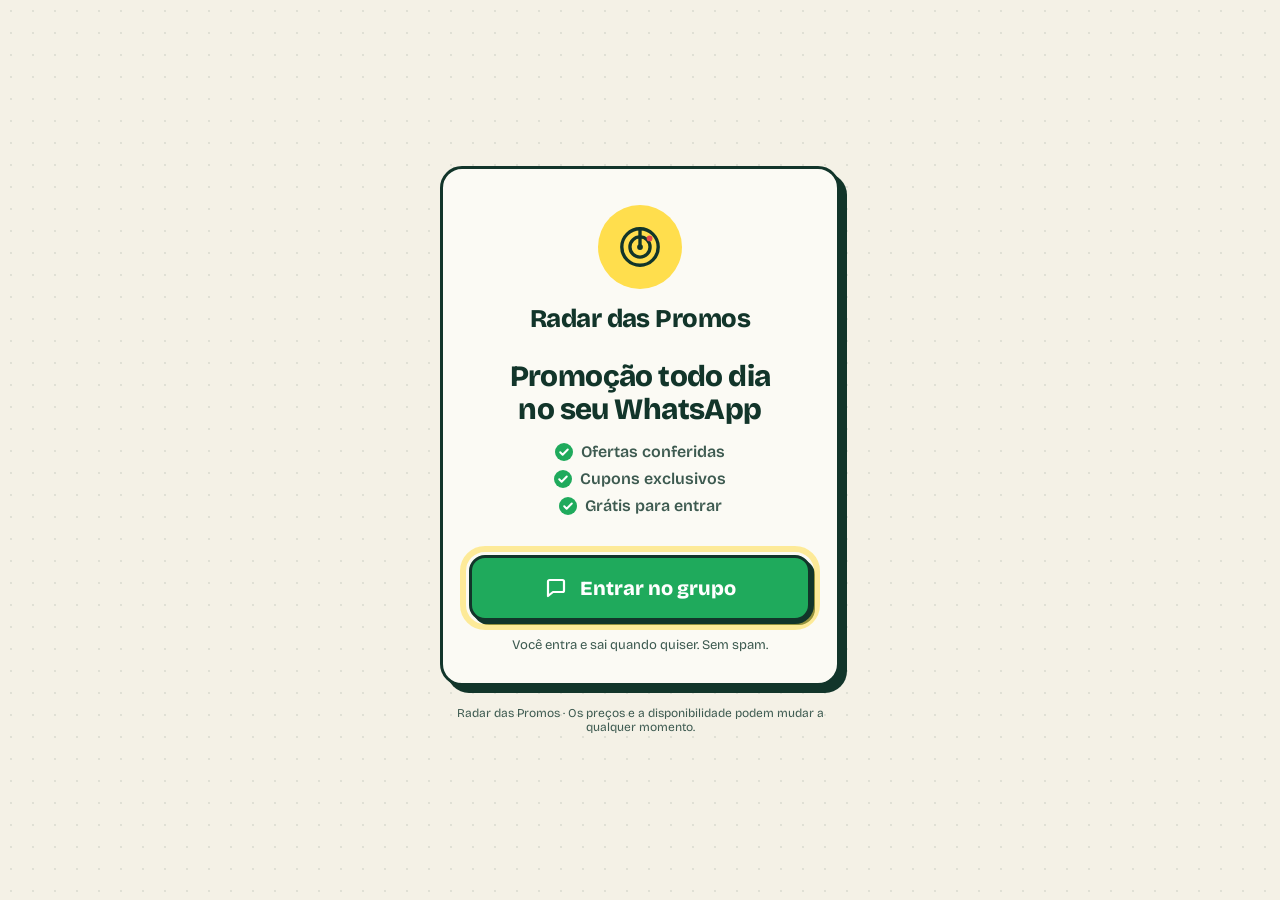
<file: index.html>
<!doctype html>
<html lang="pt-BR">
<head>
  <meta charset="utf-8">
  <meta name="viewport" content="width=device-width, initial-scale=1, viewport-fit=cover">
  <title>Radar das Promos | Promoção todo dia no seu WhatsApp</title>
  <meta name="description" content="Entre no grupo Radar das Promos e receba ofertas conferidas e cupons exclusivos todo dia no WhatsApp. Grátis.">
  <meta name="theme-color" content="#f4f1e6">

  <meta property="og:title" content="Radar das Promos">
  <meta property="og:description" content="Promoção todo dia no seu WhatsApp. Ofertas conferidas, cupons exclusivos e grátis para entrar.">
  <meta property="og:type" content="website">

  <link rel="icon" href="data:image/svg+xml,<svg xmlns='http://www.w3.org/2000/svg' viewBox='0 0 48 48'><circle cx='24' cy='24' r='24' fill='%23ffde4d'/><circle cx='24' cy='24' r='13' fill='none' stroke='%2312352a' stroke-width='3.5'/><circle cx='24' cy='24' r='4' fill='%2312352a'/></svg>">
  <link rel="preconnect" href="https://fonts.googleapis.com">
  <link rel="preconnect" href="https://fonts.gstatic.com" crossorigin>
  <link href="https://fonts.googleapis.com/css2?family=Bricolage+Grotesque:opsz,wght@12..96,600;12..96,800&display=swap" rel="stylesheet">
  <link rel="stylesheet" href="assets/style.css">

  <script>
    // ====== CONFIGURAÇÃO ======
    window.LP_CONFIG = {
      groupName: "Radar das Promos",
      groupUrl: "https://chat.whatsapp.com/KC9TG3oSYzD0Mi86tEJ0Sh",
      metaPixelId: "" // cole aqui o ID do Pixel da Meta (ex.: "123456789012345")
    };
  </script>
</head>
<body>
  <div class="wrap">
    <main class="card">
      <div class="logo" aria-hidden="true">
        <svg viewBox="0 0 48 48" fill="none" stroke="#12352a" stroke-width="3.5" stroke-linecap="round">
          <circle cx="24" cy="24" r="19"/>
          <circle cx="24" cy="24" r="10.5"/>
          <g class="sweep">
            <path d="M24 24 L24 5" />
          </g>
          <circle cx="24" cy="24" r="3" fill="#12352a" stroke="none"/>
          <circle cx="34" cy="15" r="3" fill="#e5484d" stroke="none"/>
        </svg>
      </div>

      <h1 class="brand">Radar das Promos</h1>

      <p class="headline">Promoção todo dia no seu WhatsApp</p>

      <ul class="perks">
        <li><svg viewBox="0 0 20 20"><circle cx="10" cy="10" r="10" fill="currentColor" style="color:var(--check)"/><path d="M5.8 10.3l2.7 2.7 5.7-5.8" stroke="#fff" stroke-width="2.2" fill="none" stroke-linecap="round" stroke-linejoin="round"/></svg>Ofertas conferidas</li>
        <li><svg viewBox="0 0 20 20"><circle cx="10" cy="10" r="10" fill="currentColor" style="color:var(--check)"/><path d="M5.8 10.3l2.7 2.7 5.7-5.8" stroke="#fff" stroke-width="2.2" fill="none" stroke-linecap="round" stroke-linejoin="round"/></svg>Cupons exclusivos</li>
        <li><svg viewBox="0 0 20 20"><circle cx="10" cy="10" r="10" fill="currentColor" style="color:var(--check)"/><path d="M5.8 10.3l2.7 2.7 5.7-5.8" stroke="#fff" stroke-width="2.2" fill="none" stroke-linecap="round" stroke-linejoin="round"/></svg>Grátis para entrar</li>
      </ul>

      <a class="cta" data-cta href="https://chat.whatsapp.com/KC9TG3oSYzD0Mi86tEJ0Sh" rel="noopener">
        <svg viewBox="0 0 24 24" fill="none" stroke="currentColor" stroke-width="2.2" stroke-linejoin="round"><path d="M4 5.5A1.5 1.5 0 0 1 5.5 4h13A1.5 1.5 0 0 1 20 5.5v9a1.5 1.5 0 0 1-1.5 1.5H9l-5 4z"/></svg>
        Entrar no grupo
      </a>

      <p class="note">Você entra e sai quando quiser. Sem spam.</p>
    </main>

    <footer>Radar das Promos · Os preços e a disponibilidade podem mudar a qualquer momento.</footer>
  </div>

  <script src="assets/app.js"></script>
</body>
</html>
</file>
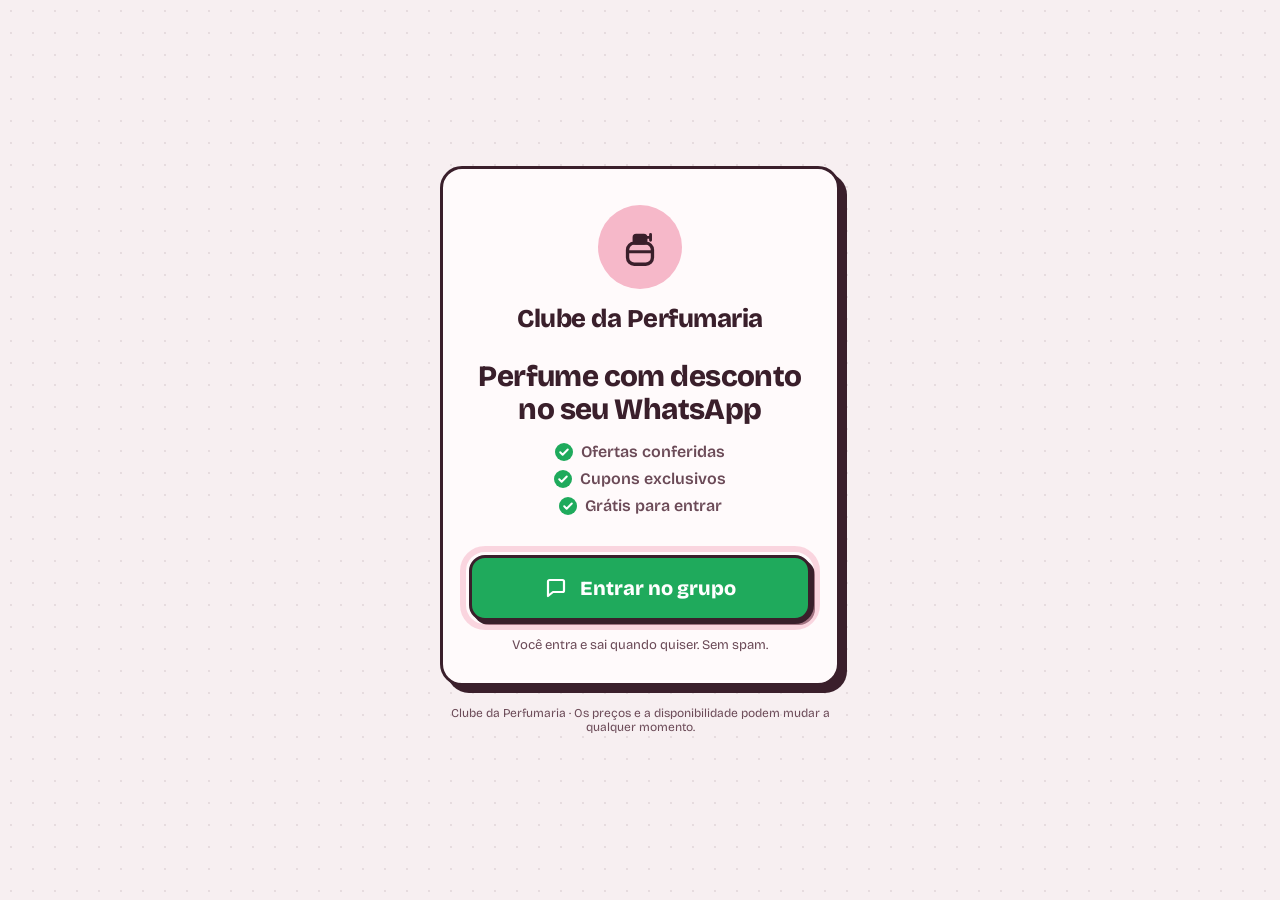
<file: perfumaria/index.html>
<!doctype html>
<html lang="pt-BR">
<head>
  <meta charset="utf-8">
  <meta name="viewport" content="width=device-width, initial-scale=1, viewport-fit=cover">
  <title>Clube da Perfumaria | Perfume com desconto no seu WhatsApp</title>
  <meta name="description" content="Entre no Clube da Perfumaria e receba promoções de perfumes e cupons exclusivos no WhatsApp. Grátis.">
  <meta name="theme-color" content="#f7eff1">

  <meta property="og:title" content="Clube da Perfumaria">
  <meta property="og:description" content="Perfume com desconto no seu WhatsApp. Ofertas conferidas, cupons exclusivos e grátis para entrar.">
  <meta property="og:type" content="website">

  <link rel="icon" href="data:image/svg+xml,<svg xmlns='http://www.w3.org/2000/svg' viewBox='0 0 48 48'><circle cx='24' cy='24' r='24' fill='%23f6b8c9'/><rect x='14' y='20' width='20' height='18' rx='5' fill='none' stroke='%233a1f2b' stroke-width='3.5'/><rect x='19' y='11' width='10' height='9' rx='2' fill='%233a1f2b'/></svg>">
  <link rel="preconnect" href="https://fonts.googleapis.com">
  <link rel="preconnect" href="https://fonts.gstatic.com" crossorigin>
  <link href="https://fonts.googleapis.com/css2?family=Bricolage+Grotesque:opsz,wght@12..96,600;12..96,800&display=swap" rel="stylesheet">
  <link rel="stylesheet" href="../assets/style.css">
  <style>
    :root {
      --ink: #3a1f2b;
      --bg: #f7eff1;
      --card: #fffafb;
      --accent: #f6b8c9;
      --muted: #6b4a57;
    }
  </style>

  <script>
    // ====== CONFIGURAÇÃO ======
    window.LP_CONFIG = {
      groupName: "Clube da Perfumaria",
      groupUrl: "https://chat.whatsapp.com/JeeaMNbFrED3dr6g5B8yEQ",
      metaPixelId: "" // cole aqui o ID do Pixel da Meta (ex.: "123456789012345")
    };
  </script>
</head>
<body>
  <div class="wrap">
    <main class="card">
      <div class="logo" aria-hidden="true">
        <svg viewBox="0 0 48 48" fill="none" stroke="#3a1f2b" stroke-width="3.5" stroke-linejoin="round" stroke-linecap="round">
          <rect x="11" y="20" width="26" height="22" rx="7"/>
          <rect x="18" y="12" width="12" height="8" rx="2" fill="#3a1f2b"/>
          <path d="M30 14 h5 M35 11 v6" stroke-width="3"/>
          <path d="M11 29 h26" stroke-width="3"/>
        </svg>
      </div>

      <h1 class="brand">Clube da Perfumaria</h1>

      <p class="headline">Perfume com desconto no seu WhatsApp</p>

      <ul class="perks">
        <li><svg viewBox="0 0 20 20"><circle cx="10" cy="10" r="10" fill="currentColor" style="color:var(--check)"/><path d="M5.8 10.3l2.7 2.7 5.7-5.8" stroke="#fff" stroke-width="2.2" fill="none" stroke-linecap="round" stroke-linejoin="round"/></svg>Ofertas conferidas</li>
        <li><svg viewBox="0 0 20 20"><circle cx="10" cy="10" r="10" fill="currentColor" style="color:var(--check)"/><path d="M5.8 10.3l2.7 2.7 5.7-5.8" stroke="#fff" stroke-width="2.2" fill="none" stroke-linecap="round" stroke-linejoin="round"/></svg>Cupons exclusivos</li>
        <li><svg viewBox="0 0 20 20"><circle cx="10" cy="10" r="10" fill="currentColor" style="color:var(--check)"/><path d="M5.8 10.3l2.7 2.7 5.7-5.8" stroke="#fff" stroke-width="2.2" fill="none" stroke-linecap="round" stroke-linejoin="round"/></svg>Grátis para entrar</li>
      </ul>

      <a class="cta" data-cta href="https://chat.whatsapp.com/JeeaMNbFrED3dr6g5B8yEQ" rel="noopener">
        <svg viewBox="0 0 24 24" fill="none" stroke="currentColor" stroke-width="2.2" stroke-linejoin="round"><path d="M4 5.5A1.5 1.5 0 0 1 5.5 4h13A1.5 1.5 0 0 1 20 5.5v9a1.5 1.5 0 0 1-1.5 1.5H9l-5 4z"/></svg>
        Entrar no grupo
      </a>

      <p class="note">Você entra e sai quando quiser. Sem spam.</p>
    </main>

    <footer>Clube da Perfumaria · Os preços e a disponibilidade podem mudar a qualquer momento.</footer>
  </div>

  <script src="../assets/app.js"></script>
</body>
</html>
</file>
<file: assets/style.css>
:root {
  --ink: #12352a;
  --bg: #f4f1e6;
  --card: #fbfaf4;
  --accent: #ffde4d;      /* cor do selo do logo */
  --cta: #1faa5c;         /* verde do botão */
  --cta-dark: #168a4a;
  --check: #1faa5c;
  --muted: #3d5a50;
  --radius: 22px;
  --shadow: 7px 7px 0 var(--ink);
}

* { box-sizing: border-box; margin: 0; padding: 0; }

html { -webkit-text-size-adjust: 100%; }

body {
  min-height: 100vh;
  min-height: 100dvh;
  display: grid;
  place-items: center;
  padding: 24px 16px;
  background: var(--bg);
  background-image: radial-gradient(color-mix(in srgb, var(--ink) 9%, transparent) 1px, transparent 1px);
  background-size: 22px 22px;
  color: var(--ink);
  font-family: "Bricolage Grotesque", system-ui, -apple-system, "Segoe UI", sans-serif;
  -webkit-tap-highlight-color: transparent;
}

.card {
  width: 100%;
  max-width: 400px;
  background: var(--card);
  border: 3px solid var(--ink);
  border-radius: var(--radius);
  box-shadow: var(--shadow);
  padding: 36px 26px 30px;
  display: flex;
  flex-direction: column;
  align-items: center;
  text-align: center;
}

.logo {
  width: 84px;
  height: 84px;
  border-radius: 50%;
  background: var(--accent);
  display: grid;
  place-items: center;
  margin-bottom: 14px;
}
.logo svg { width: 46px; height: 46px; }

.brand {
  font-size: 1.6rem;
  font-weight: 800;
  letter-spacing: -0.02em;
}

.headline {
  margin-top: 26px;
  font-size: clamp(1.55rem, 6.4vw, 1.85rem);
  line-height: 1.12;
  font-weight: 800;
  letter-spacing: -0.02em;
  text-wrap: balance;
}

.perks {
  list-style: none;
  margin-top: 16px;
  display: grid;
  gap: 8px;
  font-size: 1rem;
  font-weight: 600;
  color: var(--muted);
}
.perks li {
  display: flex;
  align-items: center;
  justify-content: center;
  gap: 8px;
}
.perks svg { width: 18px; height: 18px; flex: none; }

.cta {
  margin-top: 40px;
  width: 100%;
  display: inline-flex;
  align-items: center;
  justify-content: center;
  gap: 12px;
  padding: 18px 20px;
  border: 3px solid var(--ink);
  border-radius: 16px;
  background: var(--cta);
  color: #fff;
  font: inherit;
  font-size: 1.25rem;
  font-weight: 800;
  text-decoration: none;
  box-shadow: 4px 4px 0 var(--ink);
  outline: 6px solid color-mix(in srgb, var(--accent) 55%, transparent);
  outline-offset: 3px;
  transition: transform 120ms ease-out, box-shadow 120ms ease-out, background-color 120ms ease-out;
  user-select: none;
  -webkit-user-select: none;
  touch-action: manipulation;
}
.cta svg { width: 24px; height: 24px; flex: none; }

@media (hover: hover) {
  .cta:hover { background: var(--cta-dark); }
}
.cta:active {
  transform: translate(3px, 3px);
  box-shadow: 1px 1px 0 var(--ink);
}
.cta:focus-visible { outline-color: var(--ink); }

.note {
  margin-top: 16px;
  font-size: 0.82rem;
  color: var(--muted);
}

footer {
  margin-top: 20px;
  font-size: 0.75rem;
  color: var(--muted);
  text-align: center;
}

/* Animação sutil do radar */
.sweep {
  transform-origin: 24px 24px;
  animation: sweep 3.2s linear infinite;
}
@keyframes sweep { to { transform: rotate(360deg); } }

/* Leve pulso no botão para chamar atenção */
.cta { animation: nudge 2.8s ease-in-out 1.2s infinite; }
@keyframes nudge {
  0%, 86%, 100% { transform: translateY(0); }
  90% { transform: translateY(-3px); }
  94% { transform: translateY(0); }
}
.cta:active { animation: none; }

@media (prefers-reduced-motion: reduce) {
  .sweep, .cta { animation: none; }
}

.wrap { width: 100%; max-width: 400px; }
</file>
